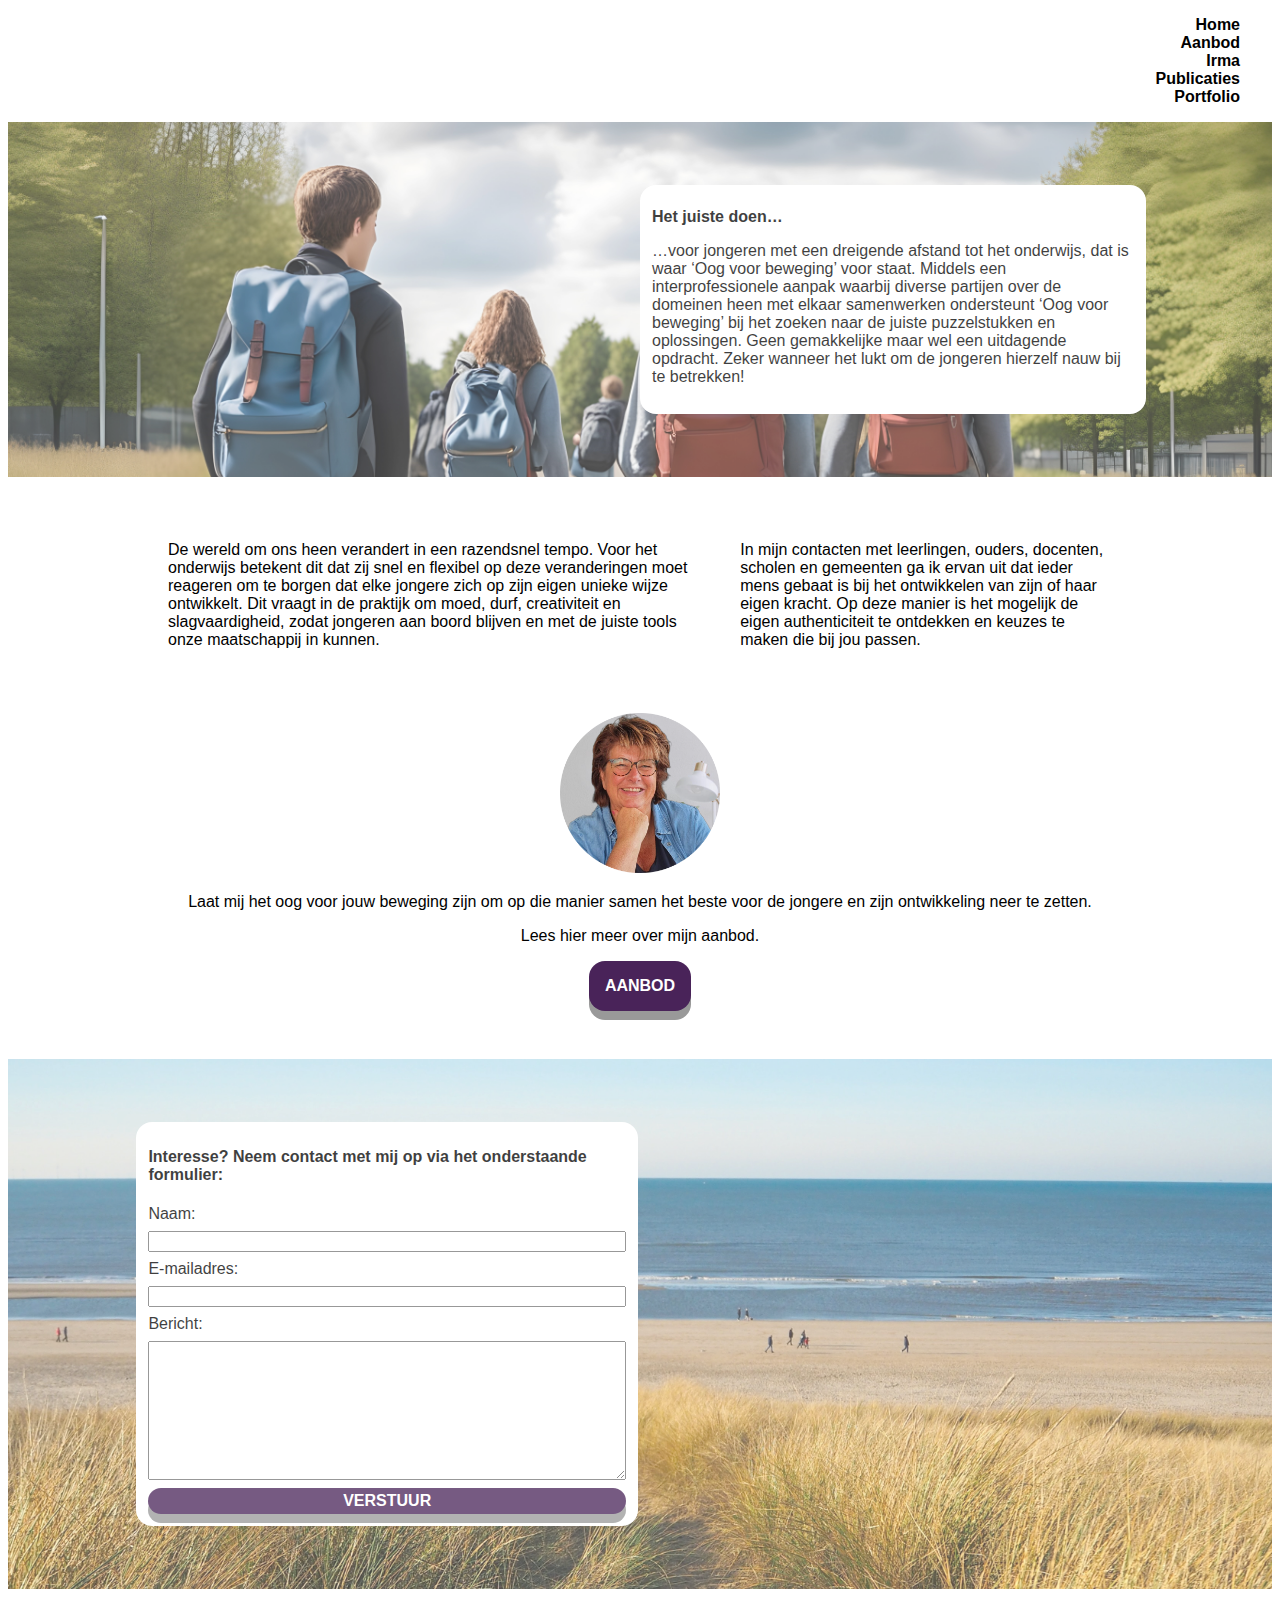
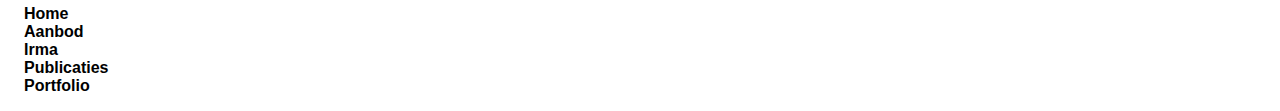
<file: index.html>
<!DOCTYPE html>
<html lang="nl">
    <head>
        <meta charset="UTF-8">
        <meta name="viewport" content="width=device-width, initial-scale=1.0">
        <title>Oog voor beweging</title>
        <link rel="icon" type="image/x-icon" href="images/logooogvoorbeweging.jpeg">
        <link rel="stylesheet" href="style.css">
    </head>
    <body>
        <header>
            <nav>
                <ul>
                    <li><a href="index.html">Home</a></li>
                    <li><a href="aanbod.html">Aanbod</a></li>
                    <li><a href="irma.html">Irma</a></li>
                    <li><a href="publicaties.html">Publicaties</a></li>
                    <li><a href="portfolio.html">Portfolio</a></li>
                </ul>
            </nav>
        </header>
        <main>
            <section class="banner">
                <section class="textvak">
                    <h1>Het juiste doen…</h1>
                    <p>…voor jongeren met een dreigende afstand tot het onderwijs, dat is waar ‘Oog voor beweging’ voor staat. Middels een interprofessionele aanpak waarbij diverse partijen over de domeinen heen met elkaar samenwerken ondersteunt ‘Oog voor beweging’ bij het zoeken naar de juiste puzzelstukken en oplossingen. Geen gemakkelijke maar wel een uitdagende opdracht. Zeker wanneer het lukt om de jongeren hierzelf nauw bij te betrekken!</p>
                </section>
            </section>
            <section class="tekstalinea">
                <p>De wereld om ons heen verandert in een razendsnel tempo. Voor het onderwijs betekent dit dat zij snel en flexibel op deze veranderingen moet reageren om te borgen dat elke jongere zich op zijn eigen unieke wijze ontwikkelt. Dit vraagt in de praktijk om moed, durf, creativiteit en slagvaardigheid, zodat jongeren aan boord blijven en met de juiste tools onze maatschappij in kunnen.</p>
                <p>In mijn contacten met leerlingen, ouders, docenten, scholen en gemeenten ga ik ervan uit dat ieder mens gebaat is bij het ontwikkelen van zijn of haar eigen kracht. Op deze manier is het mogelijk de eigen authenticiteit te ontdekken en keuzes  te maken die bij jou passen.</p>
            </section>
            <section class="irmablok">
                <img src="images/profielfotoirmadewit.png" alt="Foto van Irma de Wit" style="width: 10em">
                <p>Laat mij het oog voor jouw beweging zijn om op die manier samen het beste voor de jongere en zijn ontwikkeling neer te zetten. </p>
                <p>Lees hier meer over mijn aanbod.</p>
                <form action="aanbod.html">
                    <button class="eerstebutton" type="submit">AANBOD</button>
                  </form>
            </section>
            <section class="vragenbox">
                <form>
                    <fieldset>
                        <h2>Interesse? Neem contact met mij op via het onderstaande formulier:</h2>
                        <label for="naam">Naam:</label>
                        <input type="text" id="naam" name="naam" required>
                        <label for="email">E-mailadres:</label>
                        <input type="email" id="email" name="email" required>
                        <label for="bericht">Bericht:</label>
                        <textarea id="bericht" name="bericht" class="berichtvak"></textarea>
                        <input class="tweedebutton" type="submit" value="VERSTUUR">
                    </fieldset>
                </form>
            </section>
        </main>
        <footer class="footernav">
            <nav>
                <ul>
                    <li><a href="index.html">Home</a></li>
                    <li><a href="aanbod.html">Aanbod</a></li>
                    <li><a href="irma.html">Irma</a></li>
                    <li><a href="publicaties.html">Publicaties</a></li>
                    <li><a href="portfolio.html">Portfolio</a></li>
                </ul>
            </nav>
        </footer>
    </body>
</html>
</file>
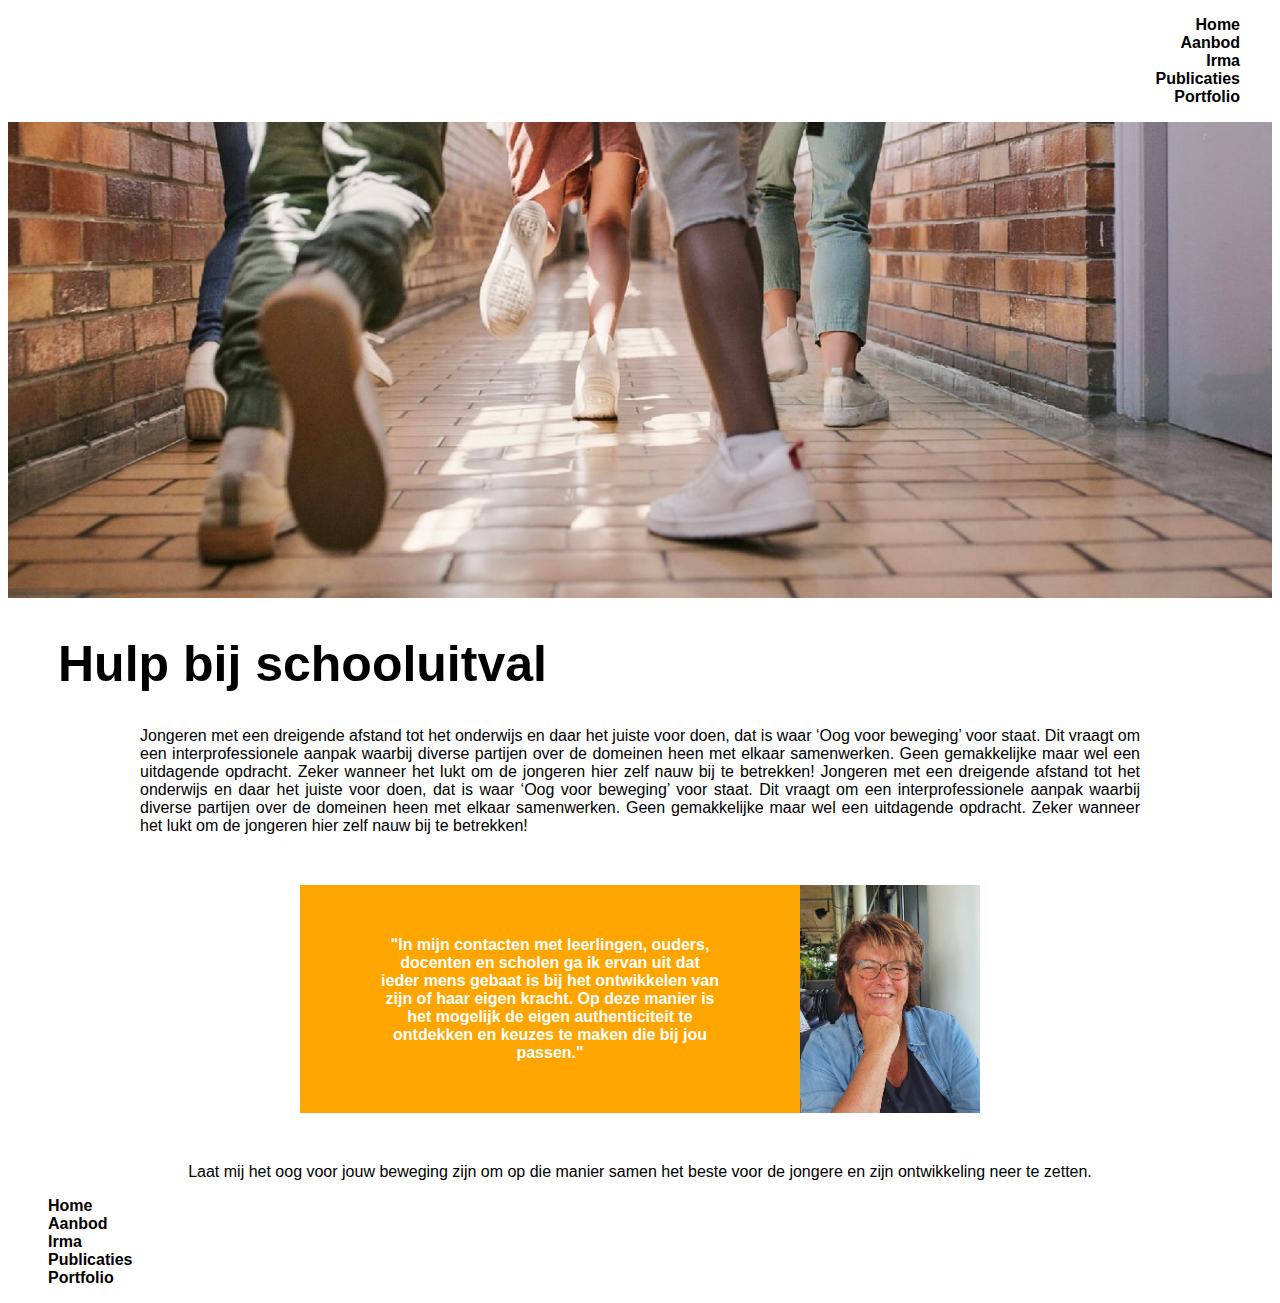
<file: Oog voor beweging - Milo Raven - PO_1 Blauw/index.html>
<!DOCTYPE html>
<html lang="nl">
<head>
    <meta charset="UTF-8">
    <meta name="viewport" content="width=device-width, initial-scale=1.0">
    <title>Oog voor beweging</title>
    <link rel="stylesheet" href="styles.css">
</head>
<body>
    <header>
        <ul class="navigatie">
            <li><a href="index.html">Home</a></li>
            <li><a href="aanbod.html">Aanbod</a></li>
            <li><a href="irma.html">Irma</a></li>
            <li><a href="publicaties.html">Publicaties</a></li>
            <li><a href="portfolio.html">Portfolio</a></li>
        </ul>
    </header>
    <img src="Plaatjes/Kinderen_lopen_door_school.jpeg" alt="Kinderen met een mobiel" width="100%">
    <h1 class="header1">Hulp bij schooluitval</h1>
    <p class="eerstealinea">Jongeren met een dreigende afstand tot het onderwijs en daar het juiste voor doen, dat is waar ‘Oog voor beweging’ voor staat. Dit vraagt om een interprofessionele aanpak waarbij diverse partijen over de domeinen heen met elkaar samenwerken. Geen gemakkelijke maar wel een uitdagende opdracht. Zeker wanneer het lukt om de jongeren hier zelf nauw bij te betrekken! Jongeren met een dreigende afstand tot het onderwijs en daar het juiste voor doen, dat is waar ‘Oog voor beweging’ voor staat. Dit vraagt om een interprofessionele aanpak waarbij diverse partijen over de domeinen heen met elkaar samenwerken. Geen gemakkelijke maar wel een uitdagende opdracht. Zeker wanneer het lukt om de jongeren hier zelf nauw bij te betrekken!</p>
    <div></div>
    <section class="introirma">
    <p>"In mijn contacten met leerlingen, ouders, docenten en scholen ga ik ervan uit dat ieder mens gebaat is bij het ontwikkelen van zijn of haar eigen kracht. Op deze manier is het mogelijk de eigen authenticiteit te ontdekken en keuzes  te maken die bij jou passen."</p>
    <img src="Plaatjes/fotovanirmadewit.jpg" alt="Foto van Irma de Wit" width="30%">
    </section>
    <div></div>
    <p class="linknaaraanbod">Laat mij het oog voor jouw beweging zijn om op die manier samen het beste voor de jongere en zijn ontwikkeling neer te zetten.</p>
    <footer>
        <ul class="footernavigatie">
            <li><a href="index.html">Home</a></li>
            <li><a href="aanbod.html">Aanbod</a></li>
            <li><a href="irma.html">Irma</a></li>
            <li><a href="publicaties.html">Publicaties</a></li>
            <li><a href="portfolio.html">Portfolio</a></li>
        </ul>
    </footer>
</body>
</html>
</file>
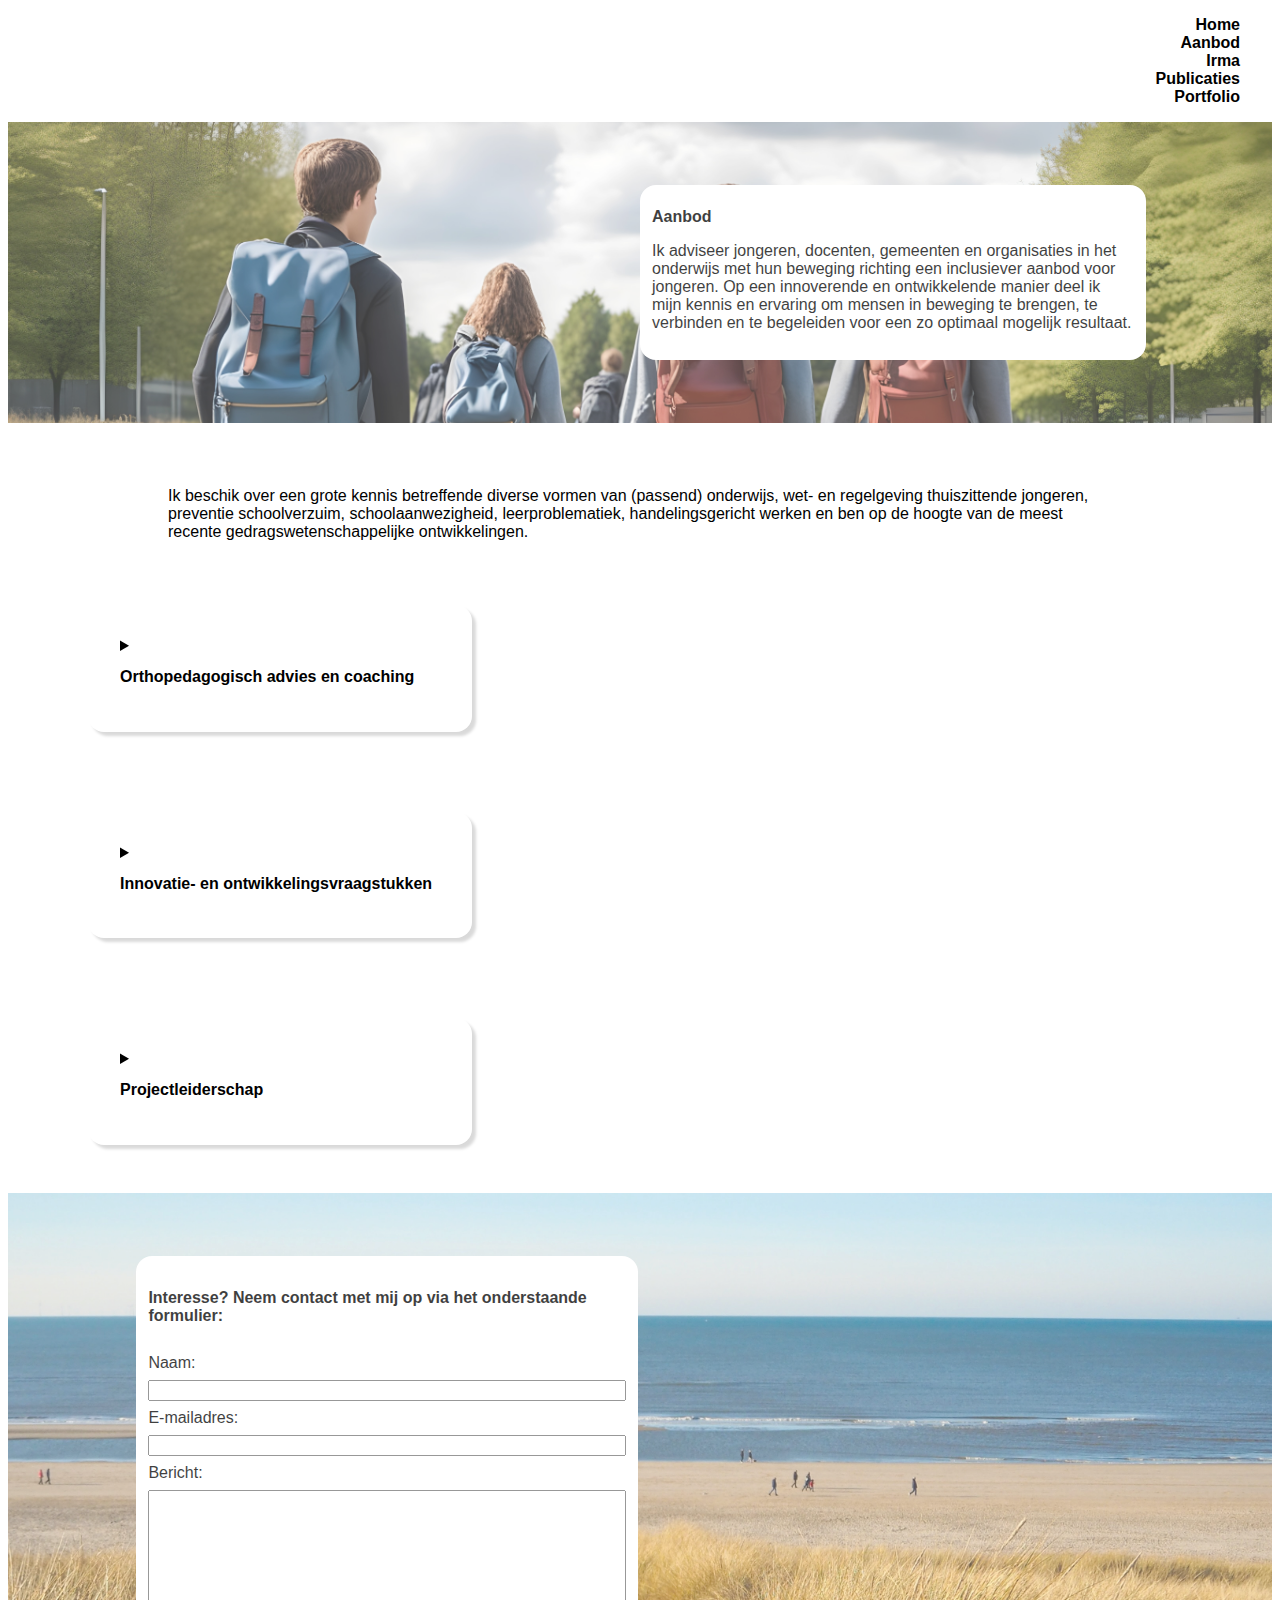
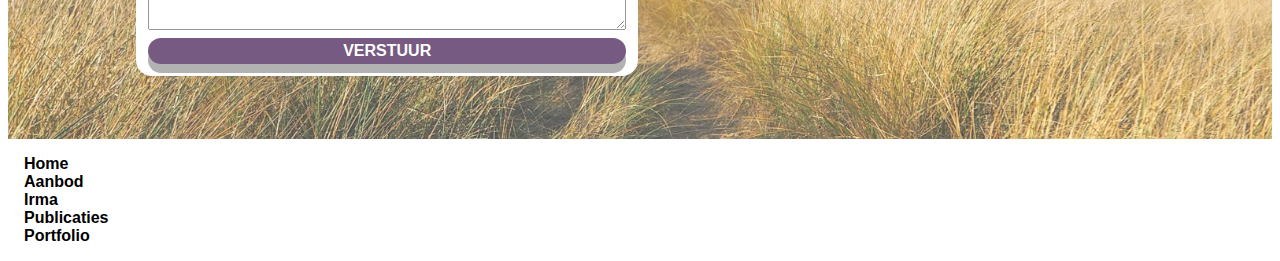
<file: aanbod.html>
<!DOCTYPE html>
<html lang="nl">
    <head>
        <meta charset="UTF-8">
        <meta name="viewport" content="width=device-width, initial-scale=1.0">
        <title>Oog voor beweging</title>
        <link rel="icon" type="image/x-icon" href="images/logooogvoorbeweging.jpeg">
        <link rel="stylesheet" href="style.css">
    </head>
    <body>
        <header>
            <nav>
                <ul>
                    <li><a href="index.html">Home</a></li>
                    <li><a href="aanbod.html">Aanbod</a></li>
                    <li><a href="irma.html">Irma</a></li>
                    <li><a href="publicaties.html">Publicaties</a></li>
                    <li><a href="portfolio.html">Portfolio</a></li>
                </ul>
            </nav>
        </header>
        <main>
            <section class="banner">
                <section class="textvak">
                    <h1>Aanbod</h1>
                    <p>Ik adviseer jongeren, docenten, gemeenten en organisaties in het onderwijs met hun beweging richting een inclusiever aanbod voor jongeren.  Op een innoverende en ontwikkelende manier deel ik mijn kennis en ervaring om mensen in beweging te brengen, te verbinden en te begeleiden voor een zo optimaal mogelijk resultaat.</p>
                </section>
            </section>
            <section>
                <p class="tekstalinea">Ik beschik over een grote kennis betreffende diverse vormen van (passend) onderwijs, wet- en regelgeving thuiszittende jongeren, preventie schoolverzuim, schoolaanwezigheid, leerproblematiek, handelingsgericht werken en ben op de hoogte van de meest recente gedragswetenschappelijke ontwikkelingen.</p>
            </section>
            <section class="column">
                <details>
                    <summary>
                       <h2>Orthopedagogisch advies en coaching</h2>
                    </summary>
                    <p>Ik help je graag als adviseur of coach bij het oplossen en begeleiden van pedagogische vraagstukken waarbij maatwerk noodzakelijk is, binnen jouw organisatie. D.m.v. observatie, onderzoek en procesbegeleiding krijg je inzicht, overzicht en uitzicht op het proces en de eventuele verbeterpunten.</p>
                </details>
                <details>
                    <summary>
                       <h2>Innovatie- en ontwikkelingsvraagstukken</h2>
                    </summary>
                    <p>Op zoek naar die ene oplossing voor dat ene probleem, maar waarvoor de oplossing nog niet bestaat?</p>
                    <p>Ontwikkelen en innoveren doe je nooit alleen. Mijn passie ligt erin om al mijn ervaring, creativiteit, kennis en kunde samen met jou in te zetten om voor dat ene probleem de juiste oplossing te vinden.</p>
                    <p>Op basis van wetenschappelijk onderzoek, eigen experimenten en ervaringen help ik jouw organisatie om te komen tot een krachtige oplossing. Door het verzamelen van data en informatie en experimenteren creëeren we een leerlandschap waarin we zoeken naar de antwoorden en ontwikkelen we de juiste tools.</p>
                </details>
                <details>
                    <summary>
                       <h2>Projectleiderschap</h2>
                    </summary>
                    <h3>Als projectleider zorg ik voor:</h3>
                    <ul>
                        <li>Verbinding tussen de betrokken professionals, iedereen weet wat er van hem/haar verwacht wordt;</li>
                        <li>Samenwerking, alle betrokkenen begrijpen elkaar en het is duidelijk wie waarvoor verantwoordelijk is;</li>
                        <li>Afspraken over de resultaten en focus op de te behalen doelen</li>
                    </ul>
                </details>
            </section>
            <section class="vragenbox">
                <form>
                    <fieldset>
                        <h4>Interesse? Neem contact met mij op via het onderstaande formulier:</h4>
                        <label for="naam">Naam:</label>
                        <input type="text" id="naam" name="naam" required>
                        <label for="email">E-mailadres:</label>
                        <input type="email" id="email" name="email" required>
                        <label for="bericht">Bericht:</label>
                        <textarea id="bericht" name="bericht" class="berichtvak"></textarea>
                        <input class="tweedebutton" type="submit" value="VERSTUUR">
                    </fieldset>
                </form>
            </section>
        </main>
        <footer class="footernav">
            <nav>
                <ul>
                    <li><a href="index.html">Home</a></li>
                    <li><a href="aanbod.html">Aanbod</a></li>
                    <li><a href="irma.html">Irma</a></li>
                    <li><a href="publicaties.html">Publicaties</a></li>
                    <li><a href="portfolio.html">Portfolio</a></li>
                </ul>
            </nav>
        </footer>
    </body>
</html>
</file>
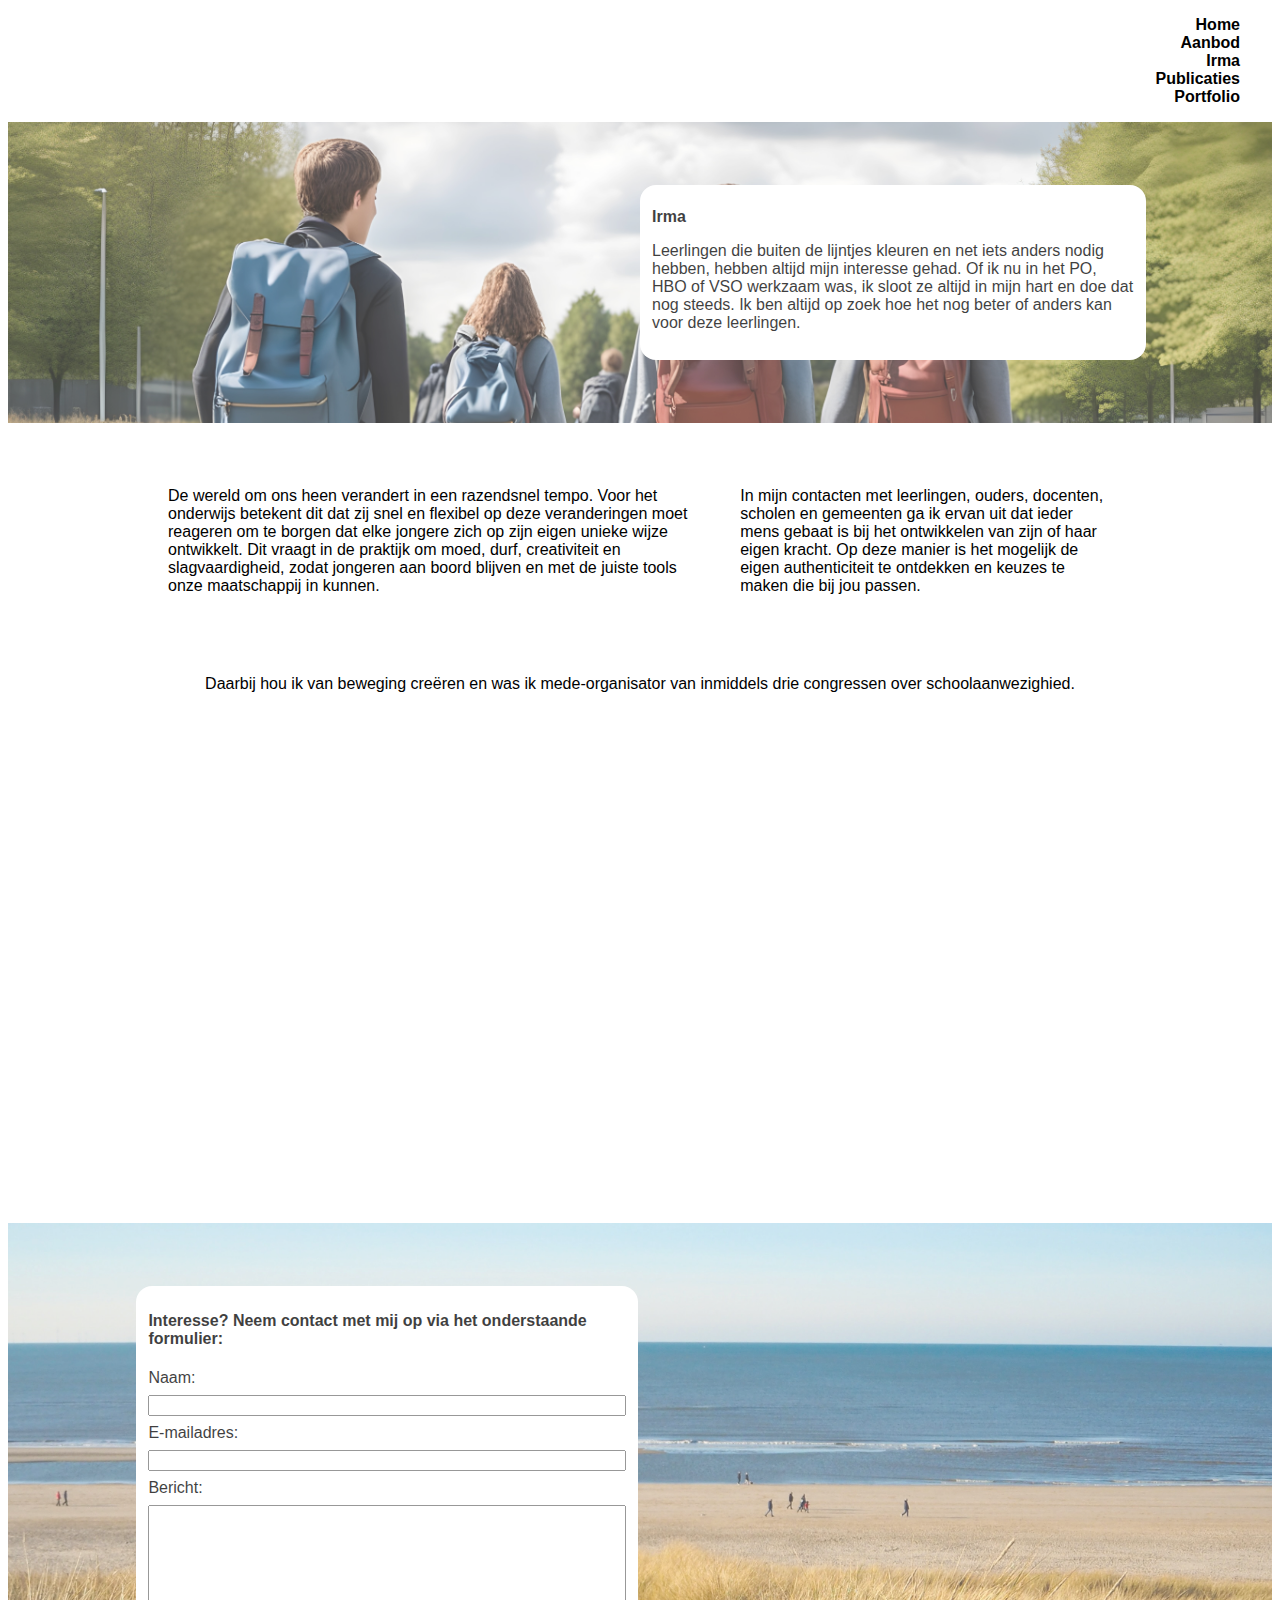
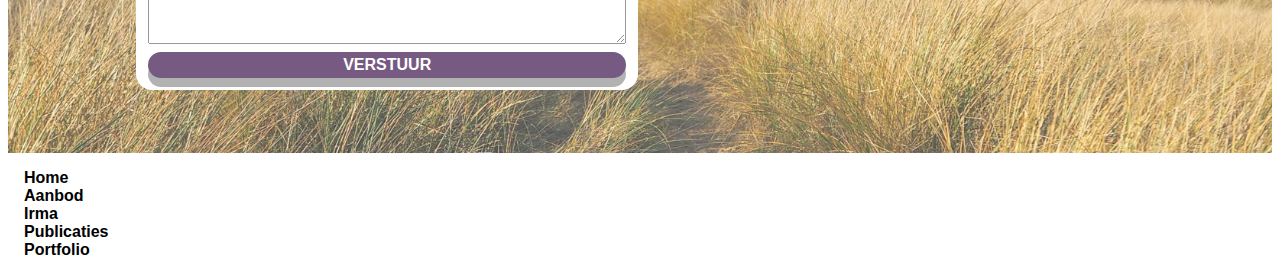
<file: irma.html>
<!DOCTYPE html>
<html lang="nl">
    <head>
        <meta charset="UTF-8">
        <meta name="viewport" content="width=device-width, initial-scale=1.0">
        <title>Oog voor beweging</title>
        <link rel="icon" type="image/x-icon" href="images/logooogvoorbeweging.jpeg">
        <link rel="stylesheet" href="style.css">
    </head>
    <body>
        <header>
            <nav>
                <ul>
                    <li><a href="index.html">Home</a></li>
                    <li><a href="aanbod.html">Aanbod</a></li>
                    <li><a href="irma.html">Irma</a></li>
                    <li><a href="publicaties.html">Publicaties</a></li>
                    <li><a href="portfolio.html">Portfolio</a></li>
                </ul>
            </nav>
        </header>
        <main>
            <section class="banner">
                <section class="textvak">
                    <h1>Irma</h1>
                    <p>Leerlingen die buiten de lijntjes kleuren en net iets anders nodig hebben, hebben altijd mijn interesse gehad. Of ik nu in het PO, HBO of VSO werkzaam was, ik sloot ze altijd in mijn hart en doe dat nog steeds. Ik ben altijd op zoek hoe het nog beter of anders kan voor deze leerlingen.</p>
                </section>
            </section>
            <section class="tekstalinea">
                <p>De wereld om ons heen verandert in een razendsnel tempo. Voor het onderwijs betekent dit dat zij snel en flexibel op deze veranderingen moet reageren om te borgen dat elke jongere zich op zijn eigen unieke wijze ontwikkelt. Dit vraagt in de praktijk om moed, durf, creativiteit en slagvaardigheid, zodat jongeren aan boord blijven en met de juiste tools onze maatschappij in kunnen. </p>
                <p>In mijn contacten met leerlingen, ouders, docenten, scholen en gemeenten ga ik ervan uit dat ieder mens gebaat is bij het ontwikkelen van zijn of haar eigen kracht. Op deze manier is het mogelijk de eigen authenticiteit te ontdekken en keuzes  te maken die bij jou passen.</p>
            </section>
            <section class="tekstalinea">
                <p>Daarbij hou ik van beweging creëren en was ik mede-organisator van inmiddels drie congressen over schoolaanwezighied.</p>
            </section>
            <section class="irmaenportfolio">
                <iframe src="https://player.vimeo.com/video/779278011" frameborder="0" title="Video van INSA conferentie" width="800" height="450"></iframe>
            </section>
            <section class="vragenbox">
                <form>
                    <fieldset>
                        <h2>Interesse? Neem contact met mij op via het onderstaande formulier:</h2>
                        <label for="naam">Naam:</label>
                        <input type="text" id="naam" name="naam" required>
                        <label for="email">E-mailadres:</label>
                        <input type="email" id="email" name="email" required>
                        <label for="bericht">Bericht:</label>
                        <textarea id="bericht" name="bericht" class="berichtvak"></textarea>
                        <input class="tweedebutton" type="submit" value="VERSTUUR">
                    </fieldset>
                </form>
            </section>
        </main>
        <footer class="footernav">
            <nav>
                <ul>
                    <li><a href="index.html">Home</a></li>
                    <li><a href="aanbod.html">Aanbod</a></li>
                    <li><a href="irma.html">Irma</a></li>
                    <li><a href="publicaties.html">Publicaties</a></li>
                    <li><a href="portfolio.html">Portfolio</a></li>
                </ul>
            </nav>
        </footer>
    </body>
</html>
</file>
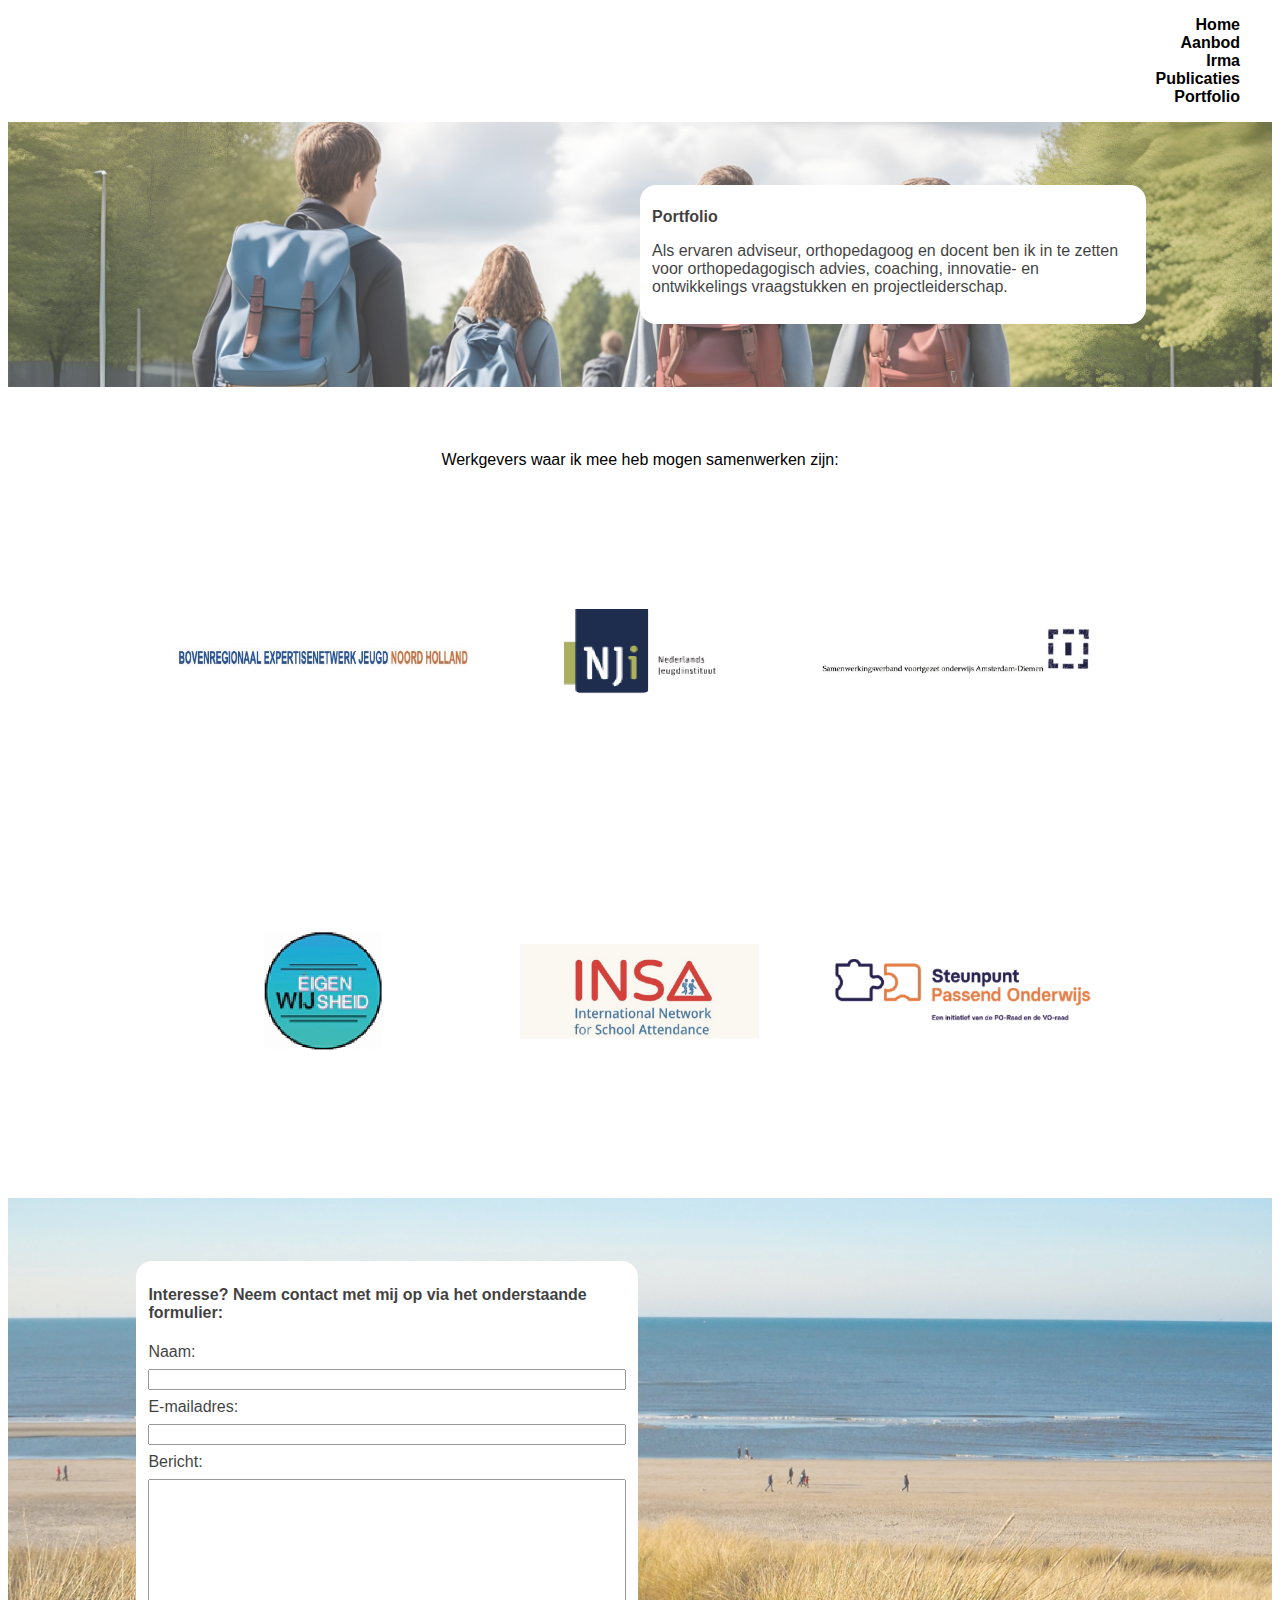
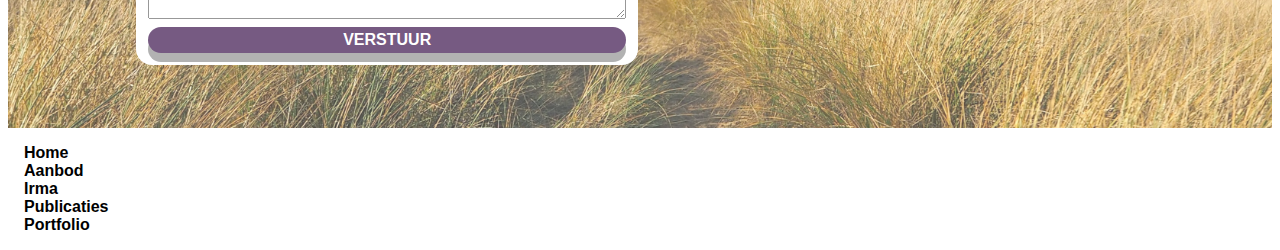
<file: portfolio.html>
<!DOCTYPE html>
<html lang="nl">
    <head>
        <meta charset="UTF-8">
        <meta name="viewport" content="width=device-width, initial-scale=1.0">
        <title>Oog voor beweging</title>
        <link rel="icon" type="image/x-icon" href="images/logooogvoorbeweging.jpeg">
        <link rel="stylesheet" href="style.css">
    </head>
    <body>
        <header>
            <nav>
                <ul>
                    <li><a href="index.html">Home</a></li>
                    <li><a href="aanbod.html">Aanbod</a></li>
                    <li><a href="irma.html">Irma</a></li>
                    <li><a href="publicaties.html">Publicaties</a></li>
                    <li><a href="portfolio.html">Portfolio</a></li>
                </ul>
            </nav>
        </header>
        <main>
            <section class="banner">
                <section class="textvak">
                    <h1>Portfolio</h1>
                    <p>Als ervaren adviseur, orthopedagoog en docent ben ik in te zetten voor orthopedagogisch advies, coaching, innovatie- en ontwikkelings vraagstukken en projectleiderschap.</p>
                </section>
            </section>
            <section class="tekstalinea">
                <p>Werkgevers waar ik mee heb mogen samenwerken zijn:</p>
            </section>
            <section class="irmaenportfolio">
                <img src="images/benlogo.png" alt="Logo van BEN" style="width: 25%;">
                <img src="images/njilogo.png" alt="Logo van NJI" style="width: 25%;">
                <img src="images/samenwerkingsverbandlogo.png" alt="Logo van Samenwerkingsverband voortgezet onderwijs Amsterdam-Diemens" style="width: 25%;">
            </section>
            <section class="irmaenportfolio">
                <img src="images/eigenwijsheidlogo.png" alt="Logo van Eigenwijsheid" style="width: 25%;">
                <img src="images/insalogo.png" alt="Logo van INSA" style="width: 25%;">
                <img src="images/steunpuntlogo.png" alt="Logo van Steunpunt Passend" style="width: 25%;">
            </section>
            <section class="vragenbox">
                <form>
                    <fieldset>
                        <h2>Interesse? Neem contact met mij op via het onderstaande formulier:</h2>
                        <label for="naam">Naam:</label>
                        <input type="text" id="naam" name="naam" required>
                        <label for="email">E-mailadres:</label>
                        <input type="email" id="email" name="email" required>
                        <label for="bericht">Bericht:</label>
                        <textarea id="bericht" name="bericht" class="berichtvak"></textarea>
                        <input class="tweedebutton" type="submit" value="VERSTUUR">
                    </fieldset>
                </form>
            </section>
        </main>
        <footer class="footernav">
            <nav>
                <ul>
                    <li><a href="index.html">Home</a></li>
                    <li><a href="aanbod.html">Aanbod</a></li>
                    <li><a href="irma.html">Irma</a></li>
                    <li><a href="publicaties.html">Publicaties</a></li>
                    <li><a href="portfolio.html">Portfolio</a></li>
                </ul>
            </nav>
        </footer>
    </body>
</html>
</file>
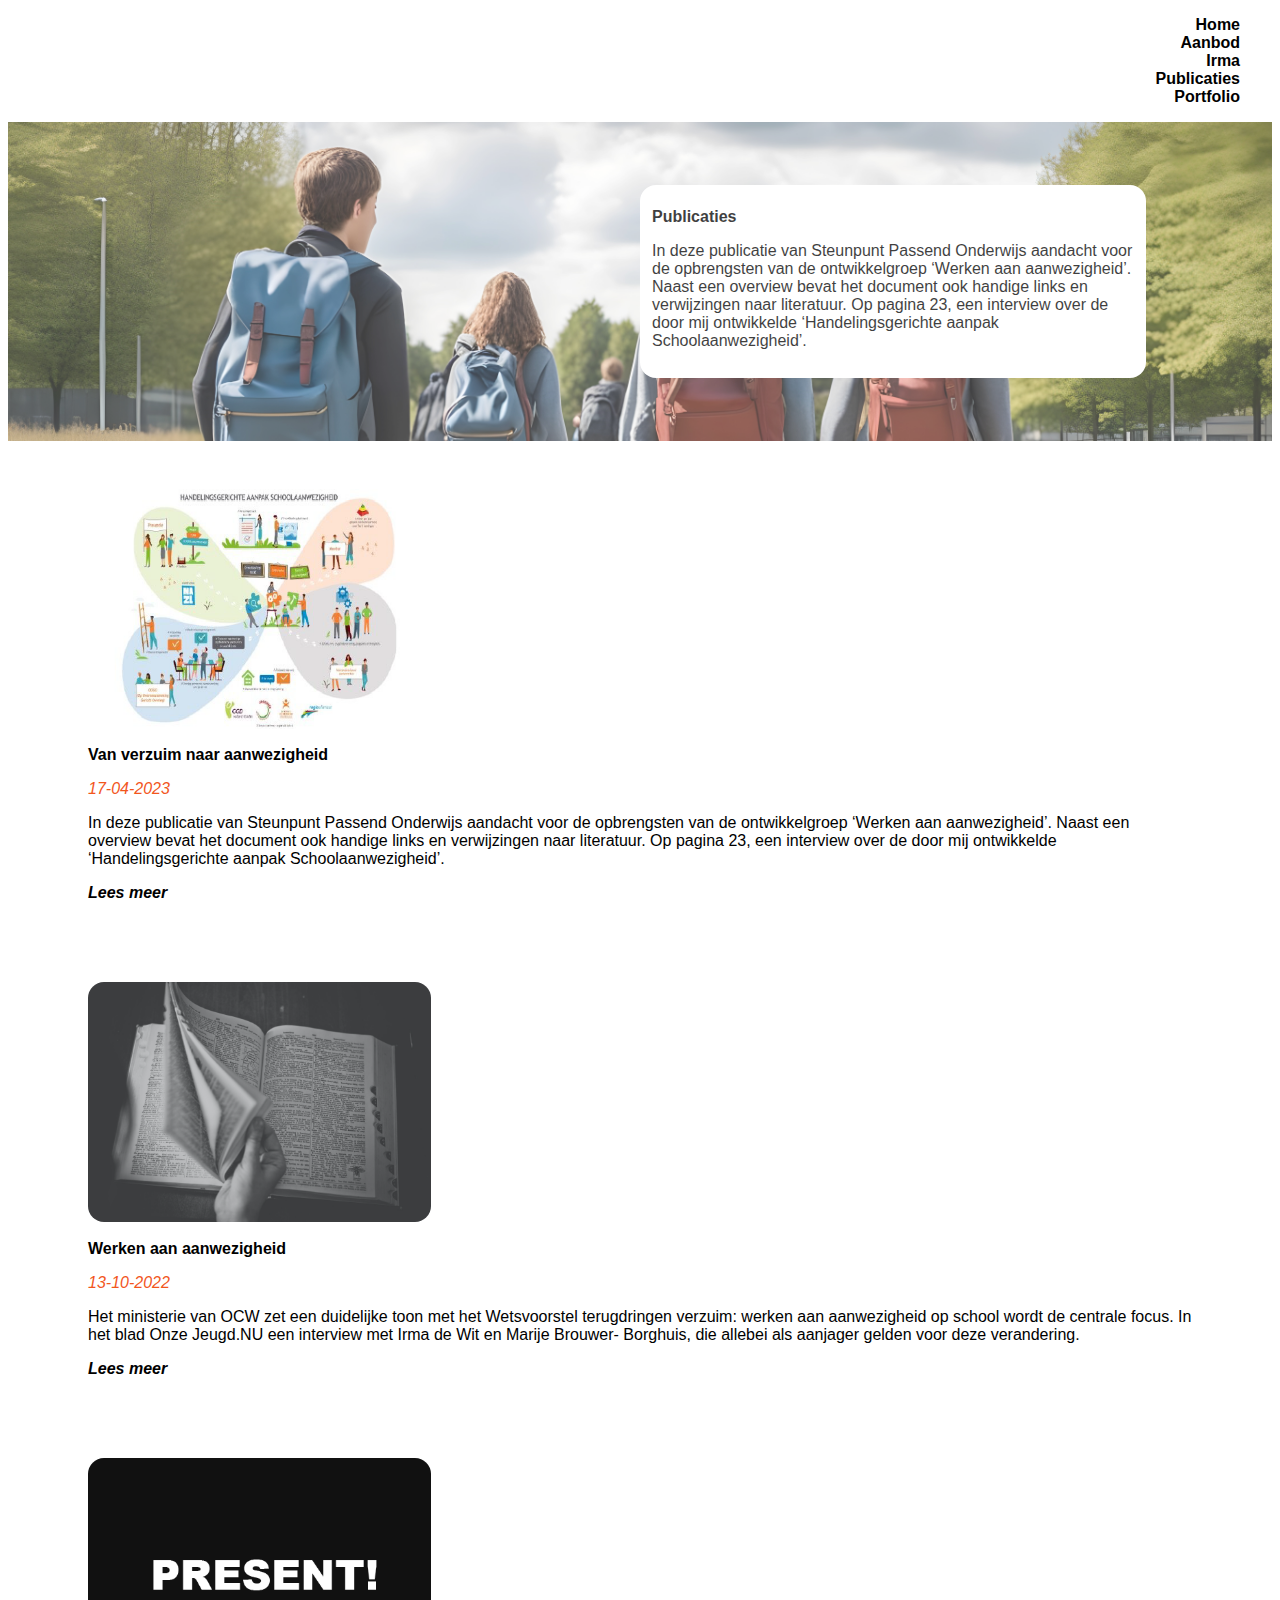
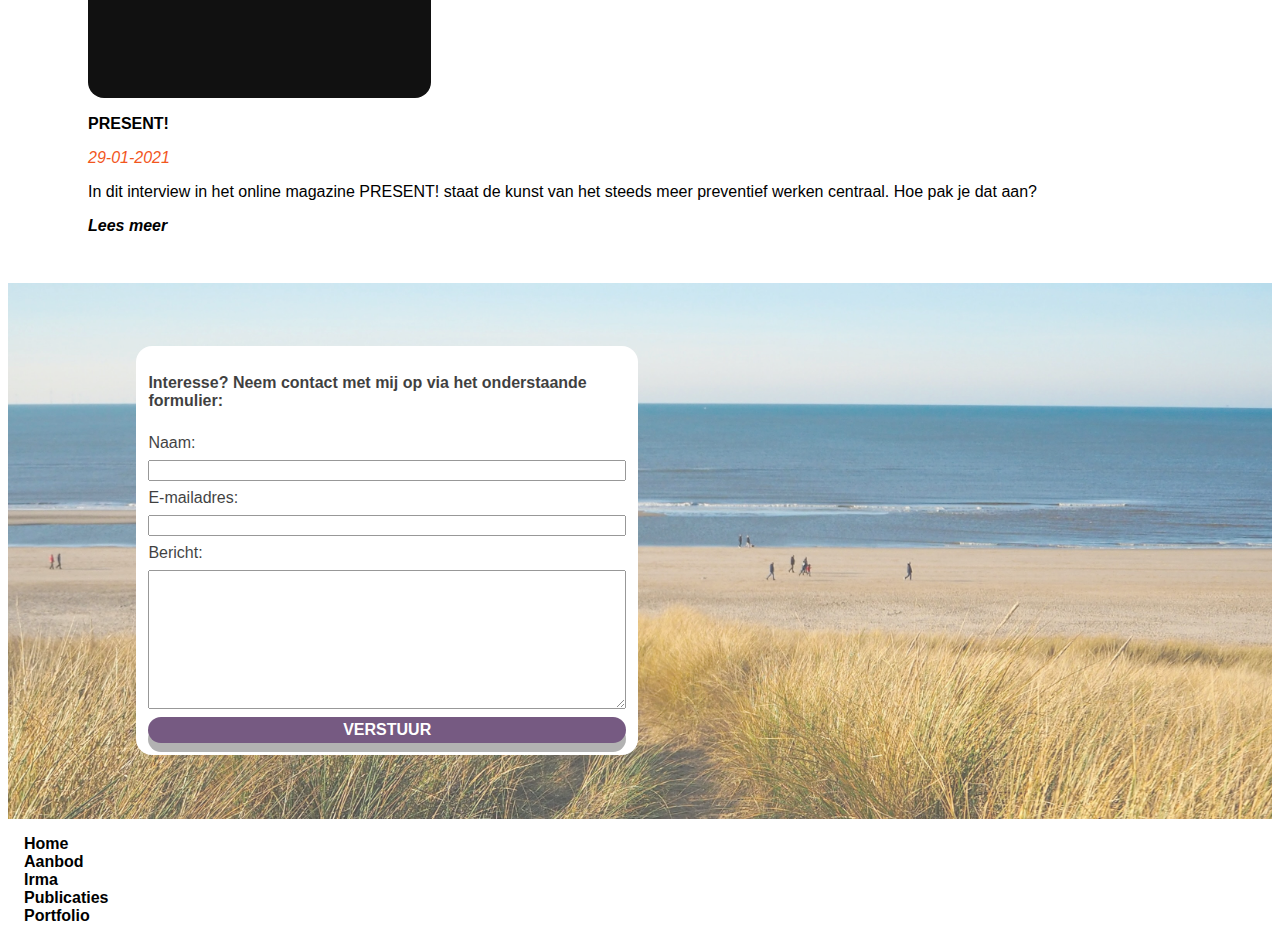
<file: publicaties.html>
<!DOCTYPE html>
<html lang="nl">
    <head>
        <meta charset="UTF-8">
        <meta name="viewport" content="width=device-width, initial-scale=1.0">
        <title>Oog voor beweging</title>
        <link rel="icon" type="image/x-icon" href="images/logooogvoorbeweging.jpeg">
        <link rel="stylesheet" href="style.css">
    </head>
    <body>
        <header>
            <nav>
                <ul>
                    <li><a href="index.html">Home</a></li>
                    <li><a href="aanbod.html">Aanbod</a></li>
                    <li><a href="irma.html">Irma</a></li>
                    <li><a href="publicaties.html">Publicaties</a></li>
                    <li><a href="portfolio.html">Portfolio</a></li>
                </ul>
            </nav>
        </header>
        <main>
            <section class="banner">
                <section class="textvak">
                    <h1>Publicaties</h1>
                    <p>In deze publicatie van Steunpunt Passend Onderwijs aandacht voor de opbrengsten van de ontwikkelgroep ‘Werken aan aanwezigheid’. Naast een overview bevat het document ook handige links en verwijzingen naar literatuur. Op pagina 23, een interview over de door mij ontwikkelde ‘Handelingsgerichte aanpak Schoolaanwezigheid’.</p>
                </section>
            </section>
            <section class="column">
                <article>
                    <img src="images/fotovanverzuimnaaraanwezigheid.png" alt="Foto van handelsgerichte aanpak schoolaanwezigheid" class="plaatjecolumn">
                    <h2>Van verzuim naar aanwezigheid</h2>
                    <p class="datumcolumn">17-04-2023</p>
                    <p>In deze publicatie van Steunpunt Passend Onderwijs aandacht voor de opbrengsten van de ontwikkelgroep ‘Werken aan aanwezigheid’. Naast een overview bevat het document ook handige links en verwijzingen naar literatuur. Op pagina 23, een interview over de door mij ontwikkelde ‘Handelingsgerichte aanpak Schoolaanwezigheid’.</p>
                    <a class="datumcolumn" target="_blank" href="https://www.steunpuntpassendonderwijs-povo.nl/actualiteit/publicatie-van-verzuim-naar-aanwezigheid/">Lees meer</a>
                </article>
                <article>
                    <img src="images/fotowerkenaanaanwezigheid.png" alt="Foto van handelsgerichte aanpak schoolaanwezigheid" class="plaatjecolumn">
                    <h2>Werken aan aanwezigheid</h2>
                    <p class="datumcolumn">13-10-2022</p>
                    <p>Het ministerie van OCW zet een duidelijke toon met het Wetsvoorstel terugdringen verzuim: werken aan aanwezigheid op school wordt de centrale focus. In het blad Onze Jeugd.NU een interview met Irma de Wit en Marije Brouwer- Borghuis, die allebei als aanjager gelden voor deze verandering.</p>
                    <a class="datumcolumn" target="_blank" href="https://www.onzejeugd.nu/artikel/110-2736_Werken-aan-aanwezigheid">Lees meer</a>
                </article>
                <article>
                    <img src="images/fotopresent.png" alt="Foto van handelsgerichte aanpak schoolaanwezigheid" class="plaatjecolumn">
                    <h2>PRESENT!</h2>
                    <p class="datumcolumn">29-01-2021</p>
                    <p>In dit interview in het online magazine PRESENT! staat de kunst van het steeds meer preventief werken centraal. Hoe pak je dat aan?</p>
                    <a class="datumcolumn" target="_blank" href="https://present.onlineblad.nl/pagina2.php">Lees meer</a>
                </article>
            </section>
            <section class="vragenbox">
                <form>
                    <fieldset>
                        <h3>Interesse? Neem contact met mij op via het onderstaande formulier:</h3>
                        <label for="naam">Naam:</label>
                        <input type="text" id="naam" name="naam" required>
                        <label for="email">E-mailadres:</label>
                        <input type="email" id="email" name="email" required>
                        <label for="bericht">Bericht:</label>
                        <textarea id="bericht" name="bericht" class="berichtvak"></textarea>
                        <input class="tweedebutton" type="submit" value="VERSTUUR">
                    </fieldset>
                </form>
            </section>
        </main>
        <footer class="footernav">
            <nav>
                <ul>
                    <li><a href="index.html">Home</a></li>
                    <li><a href="aanbod.html">Aanbod</a></li>
                    <li><a href="irma.html">Irma</a></li>
                    <li><a href="publicaties.html">Publicaties</a></li>
                    <li><a href="portfolio.html">Portfolio</a></li>
                </ul>
            </nav>
        </footer>
    </body>
</html>
</file>
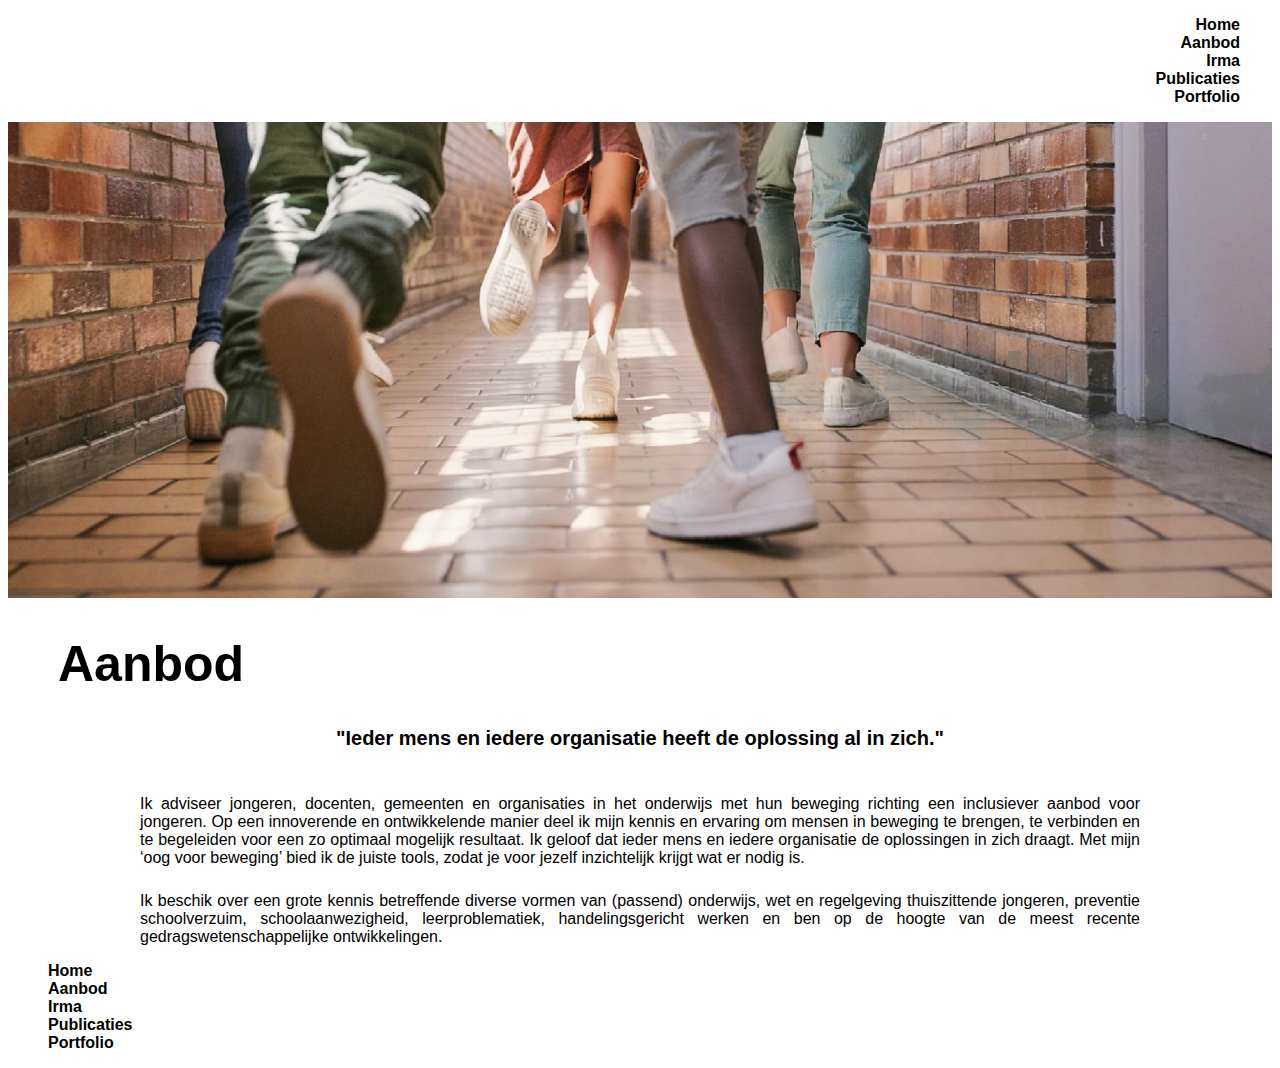
<file: Oog voor beweging - Milo Raven - PO_1 Blauw/aanbod.html>
<!DOCTYPE html>
<html lang="nl">
<head>
    <meta charset="UTF-8">
    <meta name="viewport" content="width=device-width, initial-scale=1.0">
    <title>Oog voor beweging</title>
    <link rel="stylesheet" href="styles.css">
</head>
<body>
    <header>
        <ul class="navigatie">
            <li><a href="index.html">Home</a></li>
            <li><a href="aanbod.html">Aanbod</a></li>
            <li><a href="irma.html">Irma</a></li>
            <li><a href="publicaties.html">Publicaties</a></li>
            <li><a href="portfolio.html">Portfolio</a></li>
        </ul>
    </header>
    <img src="Plaatjes/Kinderen_lopen_door_school.jpeg" alt="Kinderen met een mobiel" width="100%">
    <h1 class="header1">Aanbod</h1>
    <p class="aanbodquote">"Ieder mens en iedere organisatie heeft de oplossing al in zich."</p>
    <div class="kleinewitregel"></div>
    <p class="eersteaanbodalinea">Ik adviseer jongeren, docenten, gemeenten en organisaties in het onderwijs met hun beweging richting een inclusiever aanbod voor jongeren.  Op een innoverende en ontwikkelende manier deel ik mijn kennis en ervaring om mensen in beweging te brengen, te verbinden en te begeleiden voor een zo optimaal mogelijk resultaat. Ik geloof dat ieder mens en iedere organisatie de oplossingen in zich draagt. Met mijn ‘oog voor beweging’ bied ik de juiste tools, zodat je voor jezelf inzichtelijk krijgt wat er nodig is.</p>
    <div class="kleinewitregel"></div>
    <p class="tweedeaanbodalinea">Ik beschik over een grote kennis betreffende diverse vormen van (passend) onderwijs, wet en regelgeving thuiszittende jongeren, preventie schoolverzuim, schoolaanwezigheid, leerproblematiek, handelingsgericht werken en ben op de hoogte van de meest recente gedragswetenschappelijke ontwikkelingen.</p>
    <footer>
        <ul class="footernavigatie">
            <li><a href="index.html">Home</a></li>
            <li><a href="aanbod.html">Aanbod</a></li>
            <li><a href="irma.html">Irma</a></li>
            <li><a href="publicaties.html">Publicaties</a></li>
            <li><a href="portfolio.html">Portfolio</a></li>
        </ul>
    </footer>
    </body>
    </html>
</file>
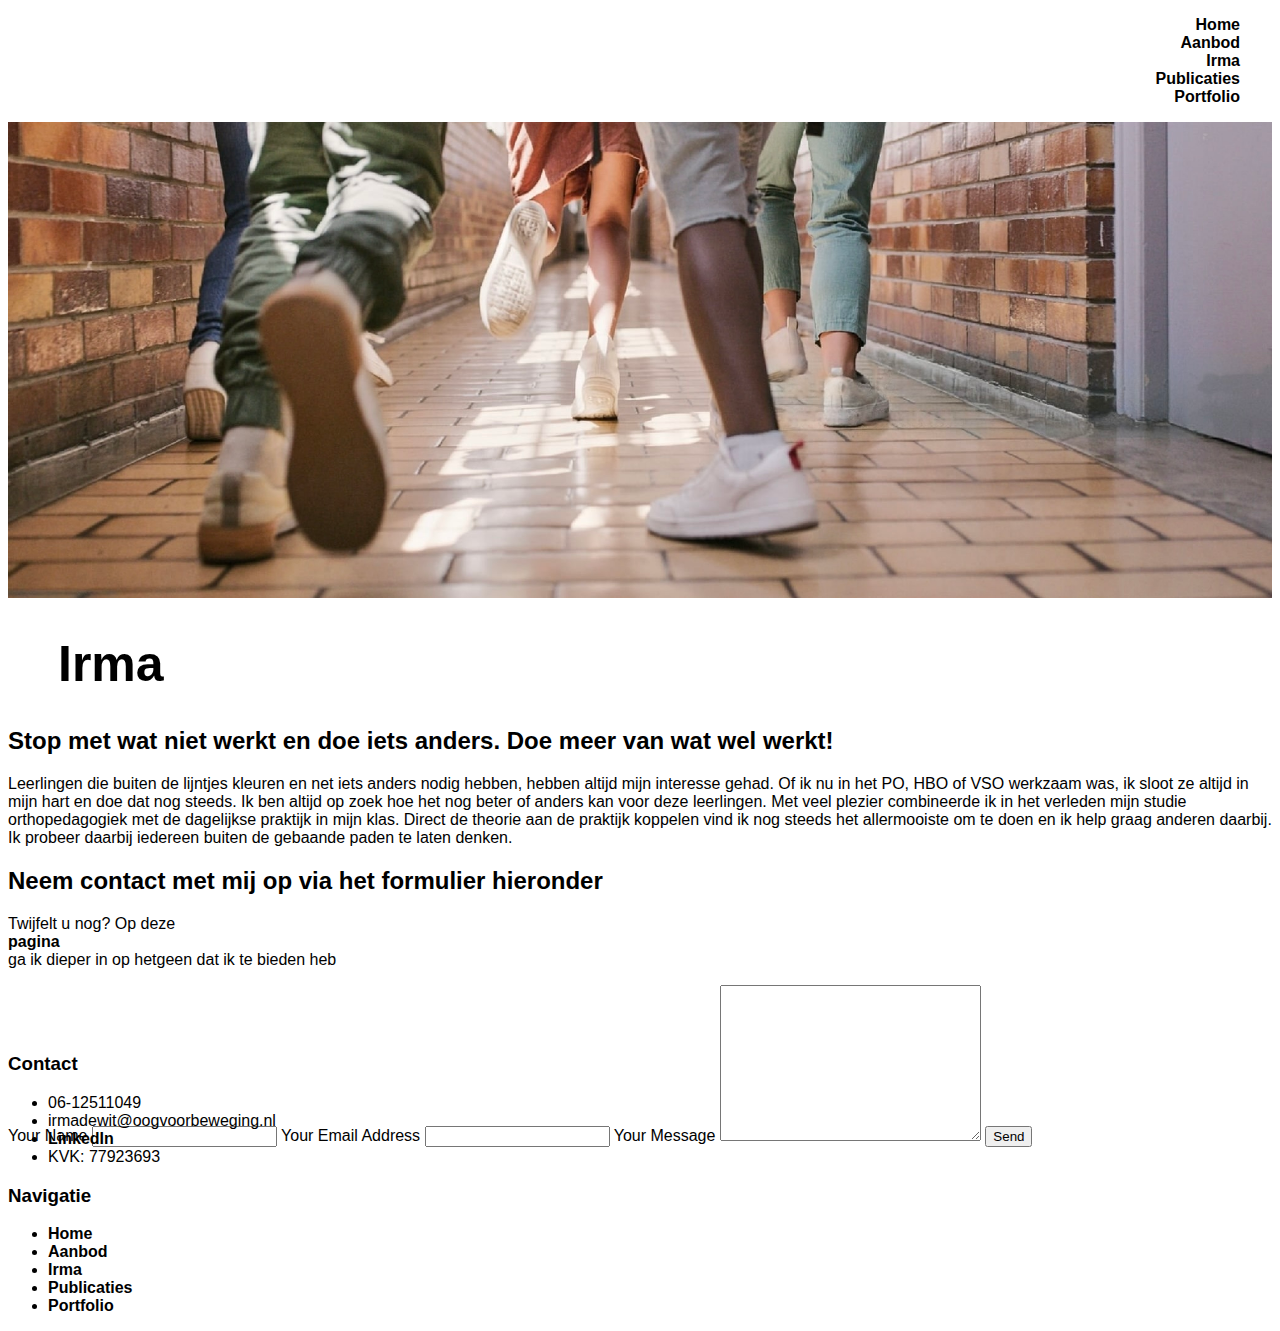
<file: Oog voor beweging - Milo Raven - PO_1 Blauw/irma.html>
<!DOCTYPE html>
<html lang="nl">
<head>
    <meta charset="UTF-8">
    <meta name="viewport" content="width=device-width, initial-scale=1.0">
    <title>Oog voor beweging</title>
    <link rel="stylesheet" href="styles.css">
</head>
<body>
    <header>
        <ul class="navigatie">
            <li><a href="index.html">Home</a></li>
            <li><a href="aanbod.html">Aanbod</a></li>
            <li><a href="irma.html">Irma</a></li>
            <li><a href="publicaties.html">Publicaties</a></li>
            <li><a href="portfolio.html">Portfolio</a></li>
        </ul>
    </header>
    <img src="Plaatjes/Kinderen_lopen_door_school.jpeg" alt="Kinderen met een mobiel" width="100%">
    <h1 class="header1">Irma</h1>
    <h2>Stop met wat niet werkt en doe iets anders. Doe meer van wat wel werkt!</h2>
    <p>Leerlingen die buiten de lijntjes kleuren en net iets anders nodig hebben, hebben altijd mijn interesse gehad. Of ik nu in het PO, HBO of VSO werkzaam was, ik sloot ze altijd in mijn hart en doe dat nog steeds. Ik ben altijd op zoek hoe het nog beter of anders kan voor deze leerlingen. 
        Met veel plezier combineerde ik in het verleden mijn studie orthopedagogiek met de dagelijkse praktijk in mijn klas. Direct de theorie aan de praktijk koppelen vind ik nog steeds het allermooiste om te doen en ik help graag anderen daarbij.
        Ik probeer daarbij iedereen buiten de gebaande paden te laten denken. 
        </p>
    </section>
    <footer>
        <section>
            <h2>Neem contact met mij op via het formulier hieronder</h2>
            <p>Twijfelt u nog? Op deze <a href="aanbod.html">pagina</a> ga ik dieper in op hetgeen dat ik te bieden heb</p>
            <div class="formcarry-container">
                <form action="mailto:irmadewit@oogvoorbeweging.nl" method="POST" class="formcarry-form">
                  <label for="name">Your Name</label>
                  <input type="text" id="name" name="fullName" required >
                  <label for="email">Your Email Address</label>
                  <input type="email" id="email" name="email" required >
                  <label for="message">Your Message</label>
                  <textarea name="message" id="message" cols="30" rows="10"></textarea>
                  <button type="submit">Send</button>
                </form>
              </div>
        </section>
        <section>
        <h3>Contact</h3>
        <ul>
         <li>06-12511049</li>
         <li>irmadewit@oogvoorbeweging.nl</li>
         <li><a href="https://www.linkedin.com/in/irma-de-wit-0160b43a/?originalSubdomain=nl">LinkedIn</a></li>
         <li>KVK: 77923693</li>
        </ul>
        <h3>Navigatie</h3>
        <ul>
            <li><a href="index.html">Home</a></li>
            <li><a href="aanbod.html">Aanbod</a></li>
            <li><a href="irma.html">Irma</a></li>
            <li><a href="publicaties.html">Publicaties</a></li>
            <li><a href="portfolio.html">Portfolio</a></li>
        </ul>
        </section>
     </footer>
    </div>
    </body>
    </html>
</file>
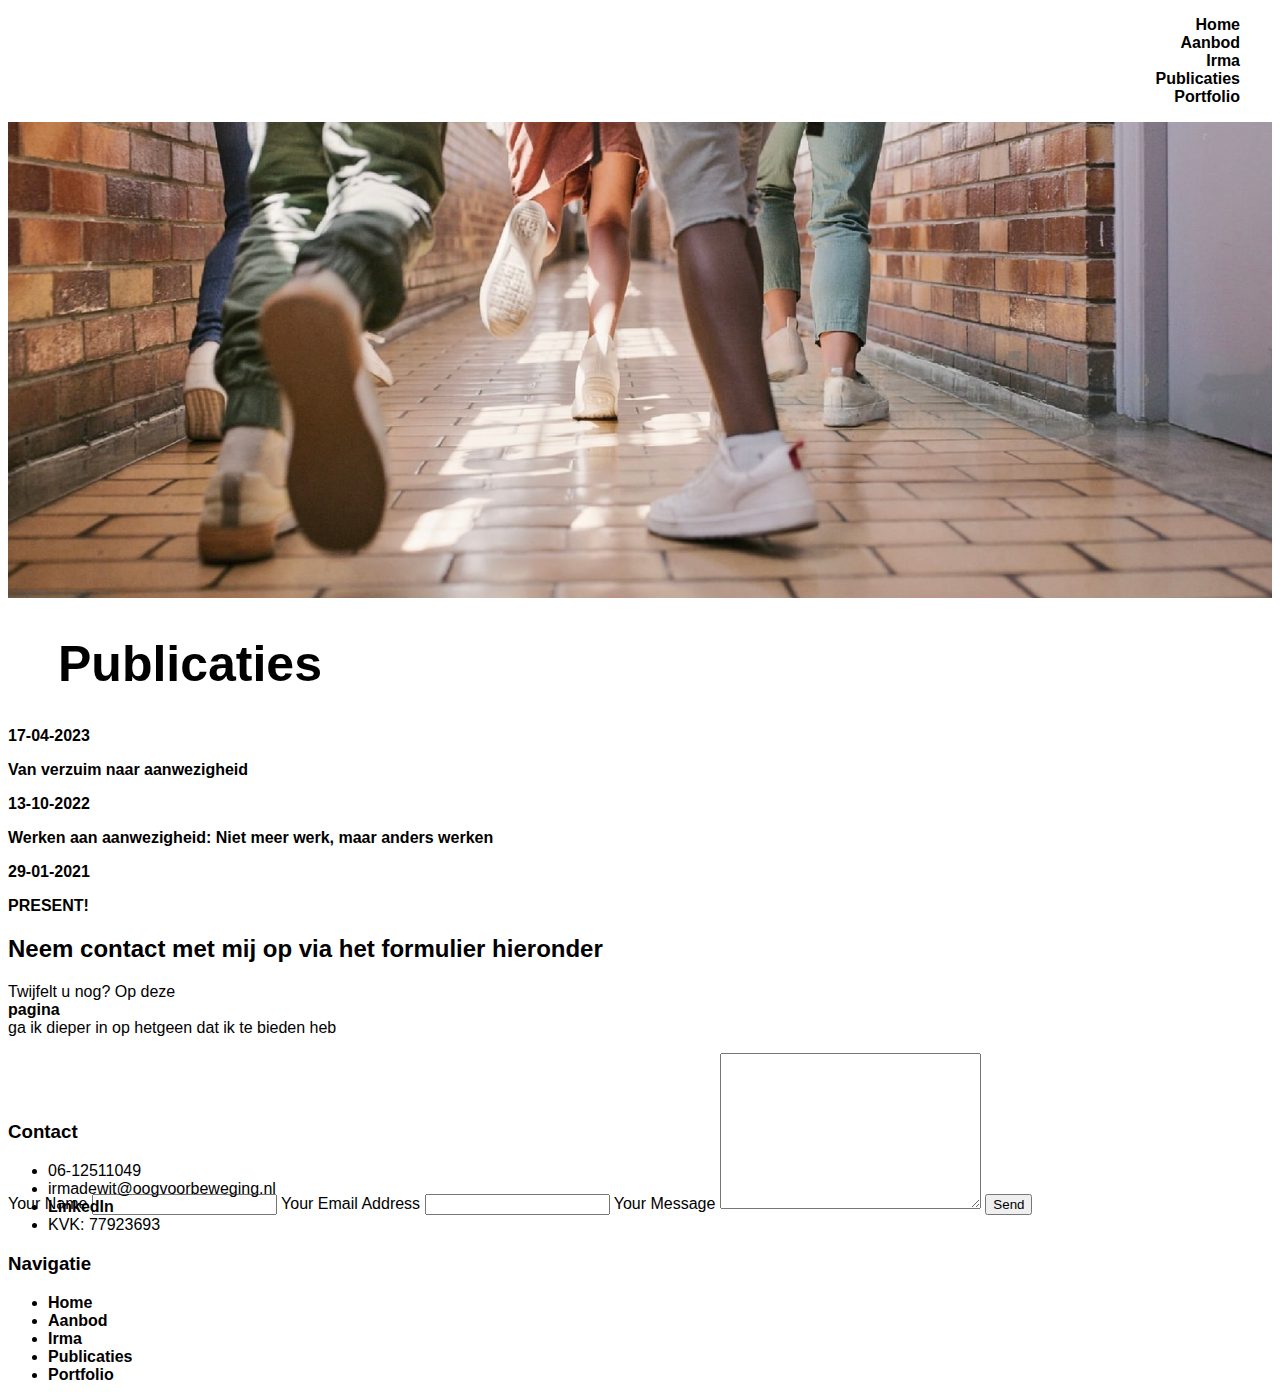
<file: Oog voor beweging - Milo Raven - PO_1 Blauw/publicaties.html>
<!DOCTYPE html>
<html lang="nl">
<head>
    <meta charset="UTF-8">
    <meta name="viewport" content="width=device-width, initial-scale=1.0">
    <title>Oog voor beweging</title>
    <link rel="stylesheet" href="styles.css">
</head>
<body>
    <header>
        <ul class="navigatie">
            <li><a href="index.html">Home</a></li>
            <li><a href="aanbod.html">Aanbod</a></li>
            <li><a href="irma.html">Irma</a></li>
            <li><a href="publicaties.html">Publicaties</a></li>
            <li><a href="portfolio.html">Portfolio</a></li>
        </ul>
    </header>
    <img src="Plaatjes/Kinderen_lopen_door_school.jpeg" alt="Kinderen met een mobiel" width="100%">
    <h1 class="header1">Publicaties</h1>
    <p><strong>17-04-2023</strong></p><a href="https://www.steunpuntpassendonderwijs-povo.nl/actualiteit/publicatie-van-verzuim-naar-aanwezigheid/">Van verzuim naar aanwezigheid</a>
    <p><strong>13-10-2022</strong></p><a href="https://www.onzejeugd.nu/artikel/110-2736_Werken-aan-aanwezigheid">Werken aan aanwezigheid: Niet meer werk, maar anders werken</a>
    <p><strong>29-01-2021</strong></p><a href="https://present.onlineblad.nl/pagina2.php">PRESENT!</a>
    <footer>
        <section>
            <h2>Neem contact met mij op via het formulier hieronder</h2>
            <p>Twijfelt u nog? Op deze <a href="aanbod.html">pagina</a> ga ik dieper in op hetgeen dat ik te bieden heb</p>
            <div class="formcarry-container">
                <form action="mailto:irmadewit@oogvoorbeweging.nl" method="POST" class="formcarry-form">
                  <label for="name">Your Name</label>
                  <input type="text" id="name" name="fullName" required >
                  <label for="email">Your Email Address</label>
                  <input type="email" id="email" name="email" required >
                  <label for="message">Your Message</label>
                  <textarea name="message" id="message" cols="30" rows="10"></textarea>
                  <button type="submit">Send</button>
                </form>
              </div>
        </section>
        <section>
        <h3>Contact</h3>
        <ul>
         <li>06-12511049</li>
         <li>irmadewit@oogvoorbeweging.nl</li>
         <li><a href="https://www.linkedin.com/in/irma-de-wit-0160b43a/?originalSubdomain=nl">LinkedIn</a></li>
         <li>KVK: 77923693</li>
        </ul>
        <h3>Navigatie</h3>
        <ul>
            <li><a href="index.html">Home</a></li>
            <li><a href="aanbod.html">Aanbod</a></li>
            <li><a href="irma.html">Irma</a></li>
            <li><a href="publicaties.html">Publicaties</a></li>
            <li><a href="portfolio.html">Portfolio</a></li>
        </ul>
        </section>
     </footer>
    </div>
    </body>
    </html>
</file>
<file: style.css>
h1, h2, h3, h4{
    font-size: 1em;
}

body {
    font-family: Helvetica, Arial, sans-serif;
    text-decoration-color: black;
}

nav ul {
    text-align: end;
    font-family: Helvetica, Arial, sans-serif;
    font-weight: bolder;
    text-decoration-color: black;
    display: flex;
    flex-direction: column;
    padding-right: 1em;
    list-style-type: none;
    text-decoration: black;
    color: black;
}

.footernav ul {
    text-align: start;
    font-family: Helvetica, Arial, sans-serif;
    font-weight: bolder;
    text-decoration-color: black;
    display: flex;
    flex-direction: column;
    padding-left: 1em;
    list-style-type: none;
    text-decoration: black;
    color: black;
}

a:link, a:visited {
    font-family: Helvetica, Arial, sans-serif;
    font-weight: bolder;
    text-decoration-color: black;
    display: flex;
    flex-direction: column;
    padding-right: 1em;
    list-style-type: none;
    text-decoration: black;
    color: black;
    text-decoration: none;
    
}

a:hover {
    color: grey;
    text-decoration: none;
}

.tekstalinea {
    display: flex;
    justify-content: center;
    padding-top: 3em;
    padding-left: 10em;
    padding-right: 10em;
    gap: 3em;
}

.irmablok {
    display: block;
    flex-direction: column;
    text-align: center;
    padding-top: 3em;
    padding-left: 10em;
    padding-right: 10em;
}

.eerstebutton {
    display: inline-block;
    padding: 1em 1em;
    font-size: 1em;
    font-weight: bold;
    cursor: pointer;
    text-align: center;
    text-decoration: none;
    outline: none;
    color: #fff;
    background-color: #492359;
    border: none;
    border-radius: 1em;
    box-shadow: 0 9px #999;
  }
  
  .eerstebutton:hover {background-color: #341940}
  
  .eerstebutton:active {
    background-color: #492359;
    box-shadow: 0 5px #666;
    transform: translateY(00.3em);
}

.irmaenportfolio {
    display: flex;
    justify-content: center;
    padding-top: 1em;
}

.portfolioimages {
    display: flex;
    justify-content: center;
}

.column {
    display: flex;
    flex-direction: row;
    padding-left: 5em;
    padding-right: 5em;
    padding-top: 3em;
    gap: 5em;
}

@media (max-width: 1300px) {
    .column {
      flex-direction: column;
    }
}

.titelcolumn {
    font-weight: bold;
}

.datumcolumn {
    color: #F2561D;
    font-style: italic;
}

.plaatjecolumn {
    width: 21.45em;
    height: 15em;
    border-radius: 1em;
}

details {
    width: 20em;
    padding: 2em;
    border-radius: 1em;
    background: white;
    box-shadow: 4px 4px 3px rgba(0,0,0,0.15);
}

details[open]{
    transition-duration: 3s;
}

summary {
    cursor: pointer;
}

.banner{
    background-image: url(images/fotovantienerslopenddoornederland.jpeg);
    height: 100%;
    background-position: center;
    background-repeat: no-repeat;
    background-size: cover;
    padding-left: 50%;
    padding-top: 5%;
    padding-bottom: 5%;
    padding-right: 10%;
    opacity: 75%;
}

.textvak{
    background-color: white;
    color: black;
    padding: 0.75em;
    border-radius: 1em;
}

.vragenbox {
    background-image: url(images/fotovanduinen.jpg);
    height: 100%;
    background-position: center;
    background-repeat: no-repeat;
    background-size: cover;
    padding-left: 10%;
    padding-top: 5%;
    padding-bottom: 5%;
    padding-right: 50%;
    opacity: 75%;
    margin-top: 3em;
}

fieldset{
    display: flex;
    flex-direction: column;
    gap: 0.5em;
    border: none;
    background-color: white;
    padding: 0.75em;
    border-radius: 1em;
}

.tweedebutton{
    font-size: 1em;
    padding: 0.25em;
    font-weight: bold;
    cursor: pointer;
    text-align: center;
    text-decoration: none;
    outline: none;
    color: #fff;
    background-color: #492359;
    border: none;
    border-radius: 1em;
    box-shadow: 0 9px #999;
  }
  
  .tweedebutton:hover {background-color: #341940}
  
  .tweedebutton:active {
    background-color: #492359;
    box-shadow: 0 5px #666;
    transform: translateY(00.3em);
}

.berichtvak{
    height: 10em;
    font-family: Helvetica, Arial, sans-serif;
}
</file>
<file: Oog voor beweging - Milo Raven - PO_1 Blauw/styles.css>
a:link, a:visited{
    font-family: Helvetica, Arial, sans-serif;
    font-weight: bolder;
    text-decoration-color: black;
    display: flex;
    flex-direction: column;
    padding-right: 1em;
    list-style-type: none;
    text-decoration: black;
    color: black;
    text-decoration-style: none;
}

body, h1, h2, h3, h4, h5, h6{
    font-family: Helvetica, Arial, sans-serif;
    text-decoration-color: black;
}

.header1{
    padding-left: 1em;
    font-size: 50px;
}

p{
    font-family: Helvetica, Arial, sans-serif;
}

.eerstealinea{
    text-align: center;
    text-align: justify;
    width: 1000px;
    margin: 0 auto;
}

div{
    height: 50px;
}

.introirma{
    display: flex;
    gap: 5em;
    width: 600px;
    margin: auto;
    text-align: center;
    align-items: center;
    background-color: orange;
    padding-left: 5em;
    color: white;
    font-weight: bold;
}

.footernavigatie{
    font-family: Helvetica, Arial, sans-serif;
    font-weight: bolder;
    text-decoration-color: black;
    flex-direction: column;
    text-align: start;
    padding-right: 1em;
    list-style-type: none;
    text-decoration: black;
    color: black;
}

.navigatie{
    text-align: end;
    font-family: Helvetica, Arial, sans-serif;
    font-weight: bolder;
    text-decoration-color: black;
    display: flex;
    flex-direction: column;
    padding-right: 1em;
    list-style-type: none;
    text-decoration: black;
    color: black;
}

.aanbodquote{
    font-weight: bold;
    text-align: center;
    font-size: 20px;
}

.eersteaanbodalinea{
    text-align: center;
    text-align: justify;
    width: 1000px;
    margin: 0 auto;
}

.tweedeaanbodalinea{
    text-align: center;
    text-align: justify;
    width: 1000px;
    margin: 0 auto;
}

.kleinewitregel{
    height: 25px;
}

.linknaaraanbod{
    text-align: center;
    width: 1000px;
    margin: 0 auto; 
}
</file>
